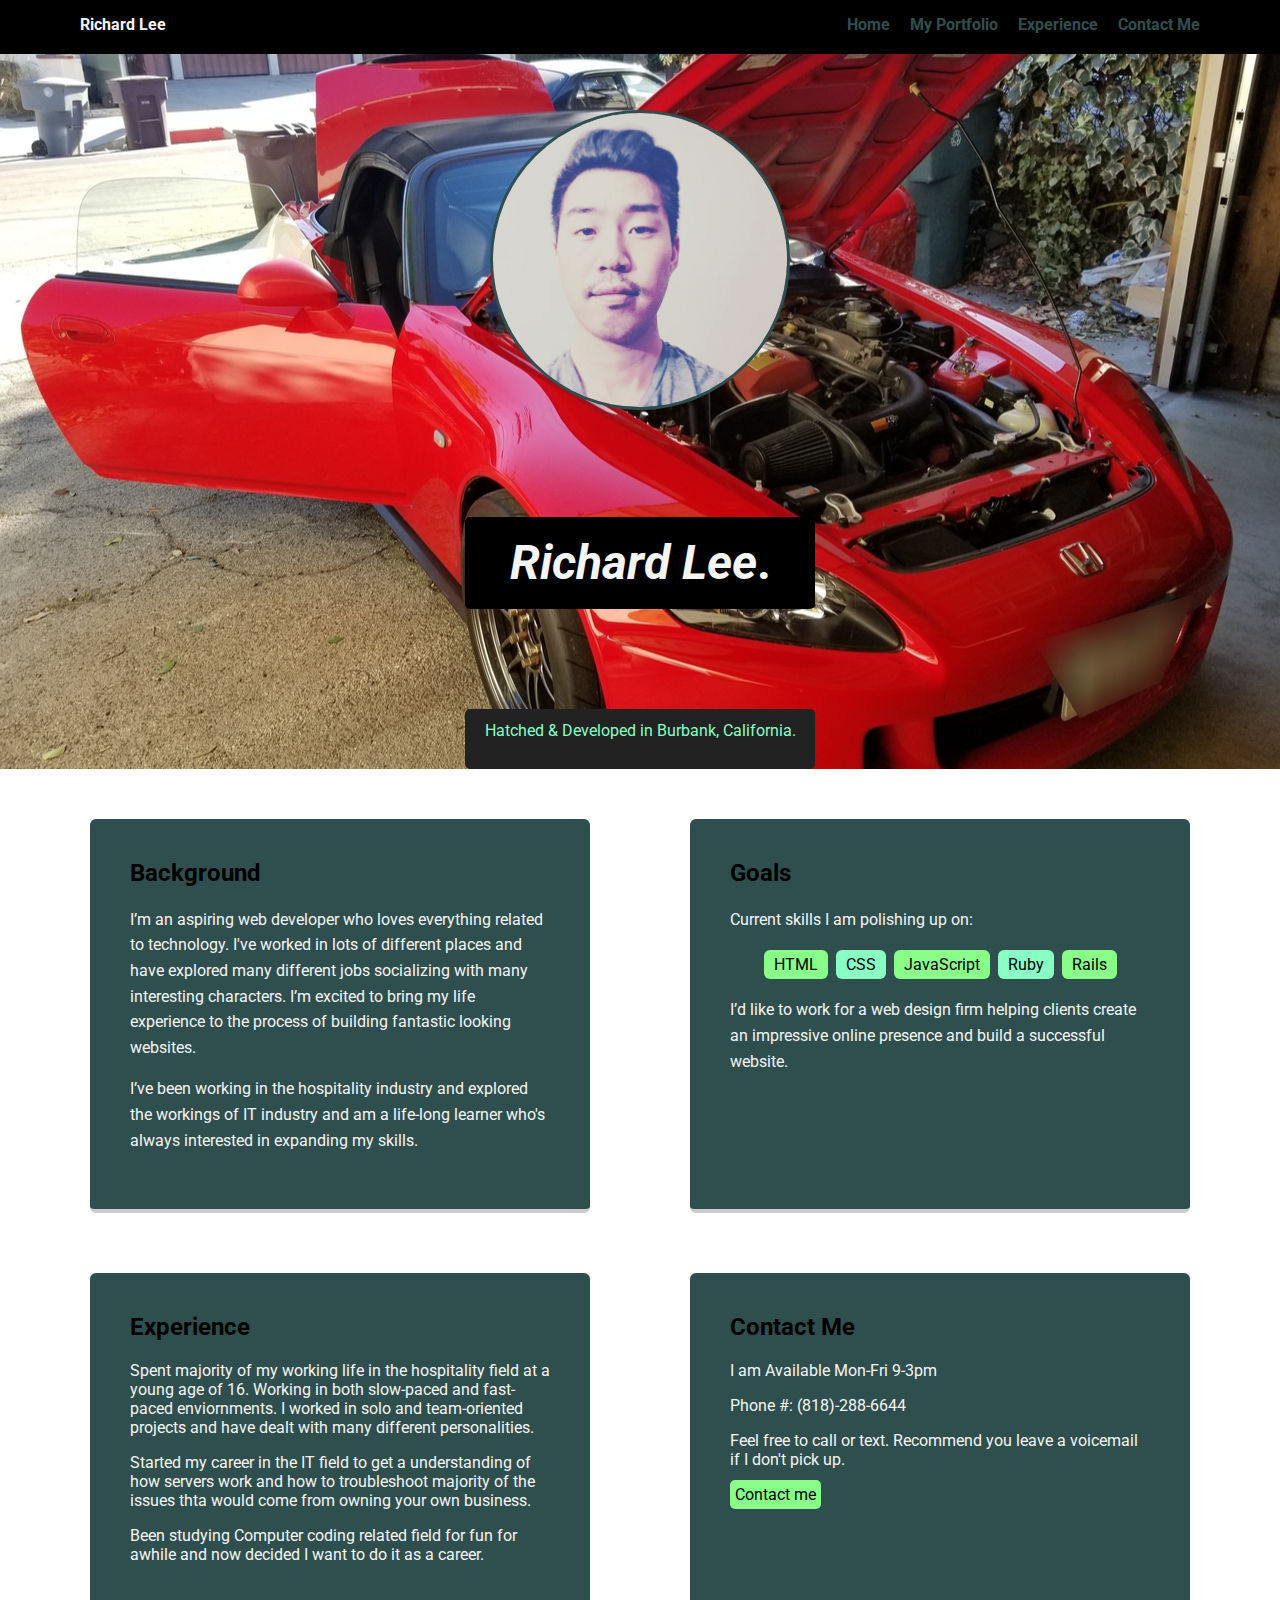
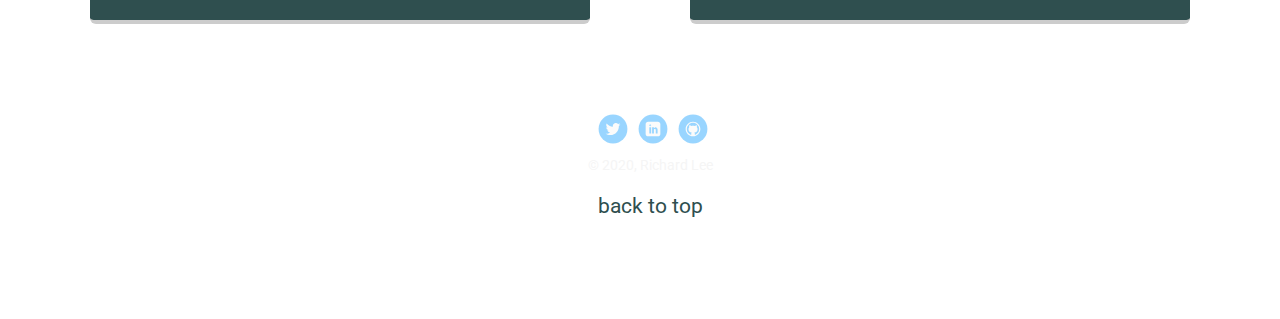
<file: index.html>
<!doctype html>
<html lang="en">

<!-- Start of Head -->
<head>

  <meta charset="utf-8">
  <title>Richard Lee's Profile</title>
  <meta name="viewport" content="width=device-width, initial-scale=1.0">
  <link rel="stylesheet" href="styles.css">
  <link href="https://fonts.googleapis.com/css?family=Muli%7CRoboto:400,300,500,700,900" rel="stylesheet">

</head>
<!-- End of Head -->

  <!-- Start of Body -->
  <body>

    <!-- Start of main nav -->
    <div class="main-nav">
        <ul class="nav">
          <li class="name">Richard Lee</li>
          <li><a href="index.html">Home</a></li>
          <li><a href="portfolio.html">My Portfolio</a></li>
          <li><a href="index.html#experience">Experience</a></li>
          <li><a href="mailto:Richlee81192@gmail.com" >Contact Me</a></li>
        </ul>
    </div>
    <!-- End of main nav -->

    <header>
      <img src="images/Profile-pic.jpg" alt="Profile Pic of Richard Lee" class="profile-image">
      <h1 class="tag name name-size"><em>Richard Lee</em>.</h1>
      <p class="tag location">Hatched &amp; Developed in Burbank, California.</p>
    </header>

    <!-- Start of main -->
    <main class="flex">

      <div class="card">
        <h2 class="title-card">Background</h2>
        <p>I’m an aspiring web developer who loves everything related to technology. I've worked in lots of different places and have explored many different jobs socializing with many interesting characters. I’m excited to bring my life experience to the process of building fantastic looking websites.</p>
        <p>I’ve been working in the hospitality industry and explored the workings of IT industry and am a life-long learner who's always interested in expanding my skills.</p>
      </div>

      <div class="card">
        <h2 class="title-card">Goals</h2>
        <p>Current skills I am polishing up on:</p>
        <ul class="skills">
          <li>HTML</li>
          <li>CSS</li>
          <li>JavaScript</li>
          <li>Ruby</li>
          <li>Rails</li>
        </ul>
        <p>I’d like to work for a web design firm helping clients create an impressive online presence and build a successful website.</p>
      </div>

    </main>
    <!-- End of main -->
    <section class="flex">

      <div class="card" id="experience">
        <h2 class="title-card">Experience</h2>
        <p>Spent majority of my working life in the hospitality field at a young age of 16. Working in both slow-paced and fast-paced enviornments. I worked in solo and team-oriented projects and have dealt with many different personalities.</p>
        <p>Started my career in the IT field to get a understanding of how servers work and how to troubleshoot majority of the issues thta would come from owning your own business.</p>
        <p>Been studying Computer coding related field for fun for awhile and now decided I want to do it as a career.
      </div>

      <div class="card" id="contact">

        <h2 class="title-card">Contact Me</h2>
        <p>I am Available Mon-Fri 9-3pm</p>

        <p>Phone #: (818)-288-6644<p>
        <p>Feel free to call or text. Recommend you leave a voicemail if I don't pick up.<p>

        <p><a class="button" href="mailto:Richlee81192@gmail.com"> Contact me </a></p>

      </div>

    </section>

    <!-- Start of footer -->
    <footer>
      <!-- Social Media contact start -->
      <ul>
        <li><a href="https://twitter.com/RichLee81192" class="social twitter">Twitter</a></li>
        <li><a href="https://www.linkedin.com/in/richlee81192/" class="social linkedin">LinkedIn</a></li>
        <li><a href="https://github.com/RichLeeDev" class="social github">Github</a></li>
      </ul>
      <!-- Social Media contact end -->
      <p class="copyright">&copy; 2020, Richard Lee</p>
      <p><a href="#top" class="back-to-top">back to top</a><p>
    </footer>
    <!-- End of footer -->

  </body>
  <!-- End of Body -->

  </html>
</file>
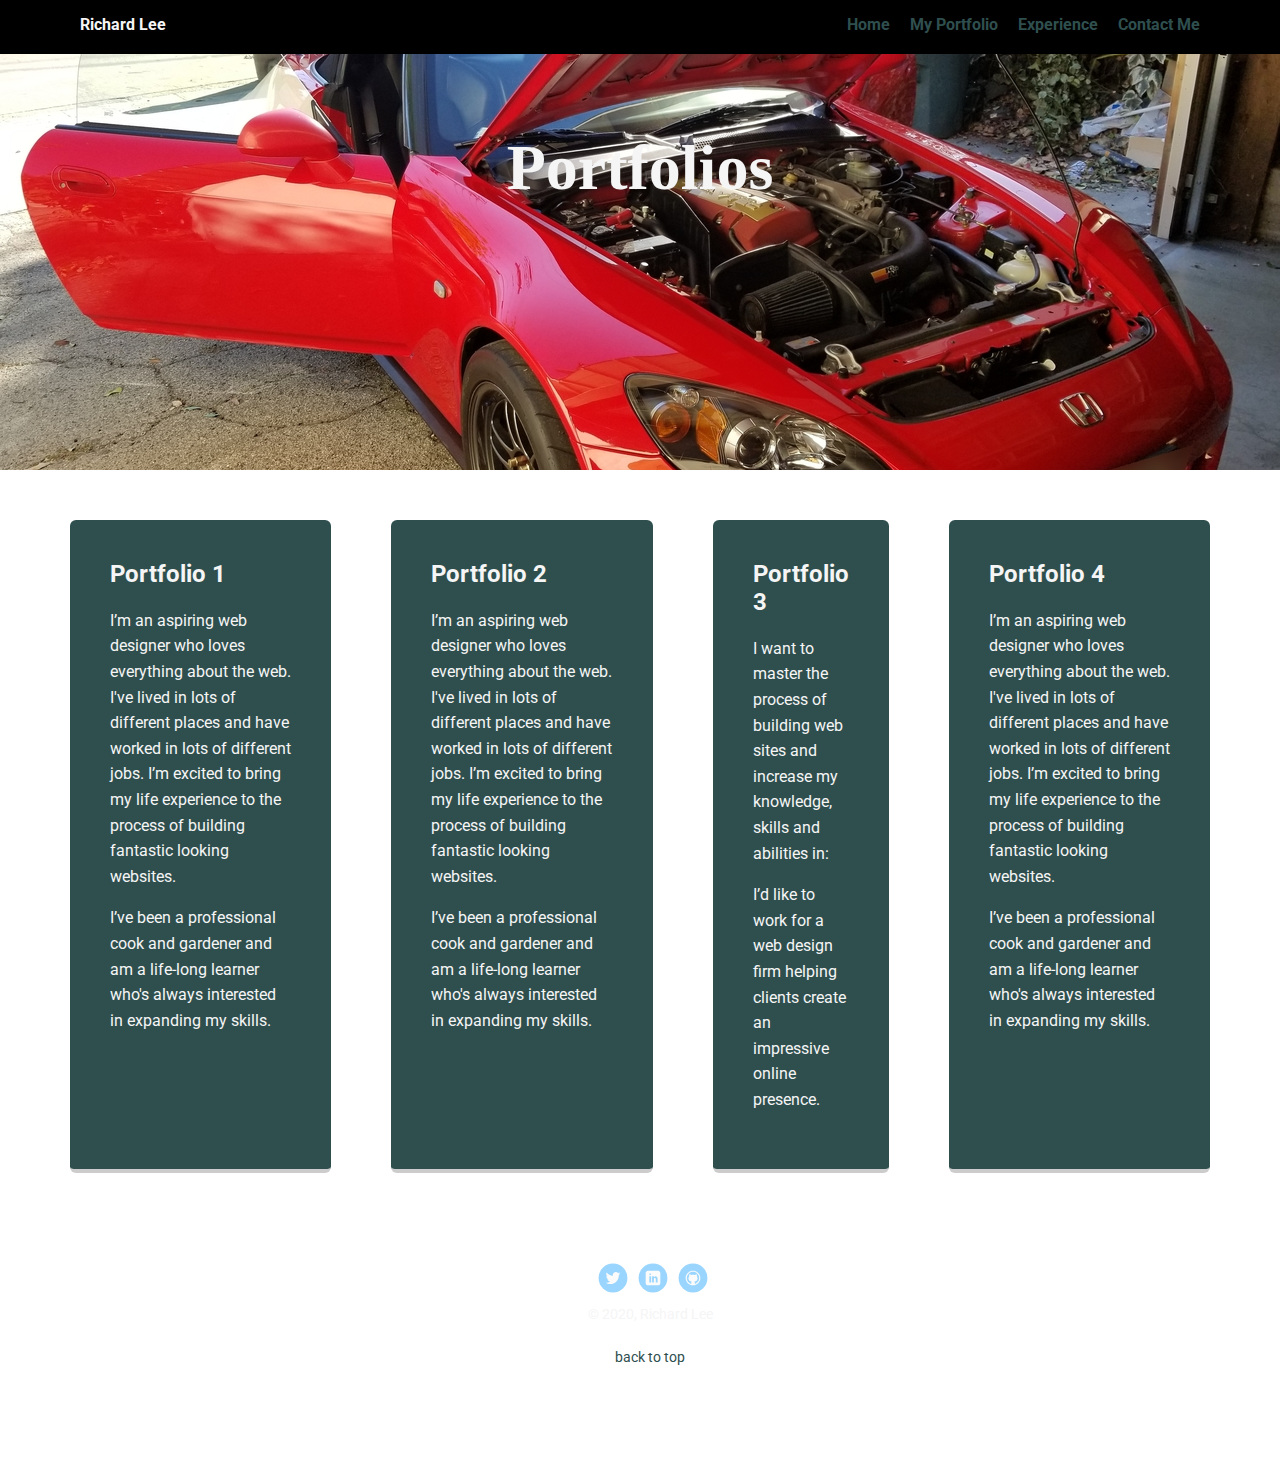
<file: portfolio.html>
<!doctype html>
<html lang="en">

<!-- Start of Head -->
<head>

  <meta charset="utf-8">
  <title>Richard Lee's Portfolios</title>
  <meta name="viewport" content="width=device-width, initial-scale=1.0">
  <link rel="stylesheet" href="styles.css">
  <link href="https://fonts.googleapis.com/css?family=Muli%7CRoboto:400,300,500,700,900" rel="stylesheet">

</head>
<!-- End of Head -->

  <!-- Start of Body -->
  <body>

    <!-- Start of main nav -->
    <div class="main-nav">
        <ul class="nav">
          <li class="name">Richard Lee</li>
          <li><a href="index.html">Home</a></li>
          <li><a href="#top">My Portfolio</a></li>
          <li><a href="index.html#experience">Experience</a></li>
          <li><a href="index.html#contact" >Contact Me</a></li>
        </ul>
    </div>
    <!-- Start of main nav -->

    <header>
      <h1 class="port-head">Portfolios</h1>
    </header>

    <!-- Start of main -->
    <main class="flex">

      <div class="card">

        <h2>Portfolio 1</h2>

        <p>
          I’m an aspiring web designer who loves everything about the web.
          I've lived in lots of different places and have worked in lots of different jobs.
          I’m excited to bring my life experience to the process of building fantastic looking websites.
        </p>

        <p>
          I’ve been a professional cook and gardener and am a life-long learner
          who's always interested in expanding my skills.
        </p>

      </div>

      <div class="card">

        <h2>Portfolio 2</h2>

        <p>
          I’m an aspiring web designer who loves everything about the web.
          I've lived in lots of different places and have worked in lots of different jobs.
          I’m excited to bring my life experience to the process of building fantastic looking websites.
        </p>

        <p>
          I’ve been a professional cook and gardener and am a life-long learner
          who's always interested in expanding my skills.
        </p>

      </div>


      <div class="card">

        <h2>Portfolio 3</h2>

        <p>I want to master the process of building web sites and increase my knowledge, skills and abilities in:</p>

        <p>I’d like to work for a web design firm helping clients create an impressive online presence.</p>

      </div>

      <div class="card">

        <h2>Portfolio 4</h2>

        <p>
          I’m an aspiring web designer who loves everything about the web.
          I've lived in lots of different places and have worked in lots of different jobs.
          I’m excited to bring my life experience to the process of building fantastic looking websites.
        </p>

        <p>
          I’ve been a professional cook and gardener and am a life-long learner
          who's always interested in expanding my skills.
        </p>

      </div>

    </main>
    <!-- End of main -->

    <!-- Start of footer -->
    <footer>
      <!-- Social Media contact start -->
      <ul>
        <li><a href="https://twitter.com/RichLee81192" class="social twitter">Twitter</a></li>
        <li><a href="https://www.linkedin.com/in/richlee81192/" class="social linkedin">LinkedIn</a></li>
        <li><a href="https://github.com/RichLeeDev" class="social github">Github</a></li>
      </ul>
      <!-- Social Media contact end -->
      <p class="copyright">&copy; 2020, Richard Lee</p>
      <p><a href="#top" class="copyright">back to top</a><p>
    </footer>
    <!-- End of footer -->

  </body>
  <!-- End of Body -->

  </html>
</file>
<file: styles.css>
/* Global Layout Set-up */
* {
box-sizing: border-box;
}

body {
margin: 0;
padding: 0;
text-align: center;
font-family: 'Roboto', sans-serif;
color: #f5f5f5;
background: url('https://zapier.cachefly.net/storage/photos/5a50fbff116f853bb4685bece9fe8aea.png') no-repeat;
background-size: cover;
}
/* Link Styles */

a {
text-decoration: none;
color: #2f4f4f;
}
a:hover {
color: #6633ff;
}

/* Section Styles */

.main-nav {
width: 100%;
background: black;
min-height: 30px;
padding: 10px;
position: fixed;
text-align: center;
}
.nav {
display: flex;
justify-content: space-around;
font-weight: 700;
list-style-type: none;
margin: 0 auto;
padding: 0;
}

.nav .name {
display: block;
margin-right: auto;
color: #f5f5f5;
}

.nav .name:hover {
color: white;
transform: scale(1.1);
}

.nav li {
padding: 5px 10px 10px 10px;
}

.nav li:hover {
padding: 5px 10px 10px 10px;
transform: scale(1.1);
}

.nav a {
transition: all .5s;
}
.nav a:hover {
color: white;
}

.button {
  border-radius: 5px;
  padding: 5px;
  border: 5px;
  margin: auto;
  background-color: #89ff89;
  color: black;
}

header {
text-align: center;
background: url('images/Car-pic.jpg') no-repeat center;
background-size: cover;
overflow: hidden;
padding-top: 60px;
}
header {
line-height: 1.5;
}
header .profile-image {
margin-top: 50px;
width: 300px;
height: 300px;
border-radius: 50%;
border: 3px solid #2f4f4f;
transition: all .5s;
}
header .profile-image:hover {
transform: scale(1.2);
}
.port-head {
  margin-top: 60px;
  font-family : serif;
  font-size: 64px;
}
.tag {
background-color: black;
color: #f5f5f5;
padding: 10px;
border-radius: 5px;
display: table;
width: 350px;
height: 60px;
margin: 100px auto;
}

.name-size {
font-size: 48px;
}

.location {
margin: auto;
background-color: #222;
color: #89ffc4;

}
.card {
margin: 30px;
padding: 20px 40px 40px;
max-width: 500px;
text-align: left;
background: #2f4f4f;
border-bottom: 4px solid #ccc;
border-radius: 6px;
transition: all .5s;
}
.card:hover {
border-color: #2f4f4f;
transform: scale(1.15);
}

.title-card {
  color: black;
  border: 5px;
}

ul.skills {
padding: 0;
text-align: center;
}

.skills li {
border-radius: 6px;
display: inline-block;
background: #89ffc4;
color: black;
padding: 5px 10px;
margin: 2px;
}

.skills li:hover {
transform: scale(1.1);
}

.skills li:nth-child(odd) {
background: #89ff89;
}

footer {
width: 100%;
min-height: 30px;
padding: 20px 0 40px 20px;
}

footer .copyright {
top: -9px;
font-size: .65em;
}

footer ul {
list-style-type: none;
margin: 0;
padding: 0;
}

footer ul li {
display: inline-block;
}

a.social {
display: inline-block;
text-indent: -9999px;
margin-left: 5px;
width: 30px;
height: 30px;
background-size: 30px 30px;
opacity: .4;
transition: all .5s;
}
a.twitter {
background-image: url(images/twitter.svg);
}
a.linkedin {
background-image: url(images/linkedin.svg);
}
a.github {
background-image: url(images/github.svg);
}
a.social:hover {
opacity: 1;
}
.clearfix {
clear: both;
}

/* Styles for larger screens */
@media screen and (min-width: 720px) {

.flex {
  display: -ms-flexbox;      /* TWEENER - IE 10 */
  display: flex;
  max-width: 1200px;
  -ms-flex-pack: distribute;
  justify-content: space-around;
  margin: 0 auto;
}

header {
min-height: 470px;
}

.nav {
max-width: 1200px;
padding: 0 30px;
}


main {
padding-top: 20px;
}

main p {
line-height: 1.6em;
}

footer {
font-size: 1.3em;
max-width: 1200px;
margin: 40px auto;
}

}
</file>
